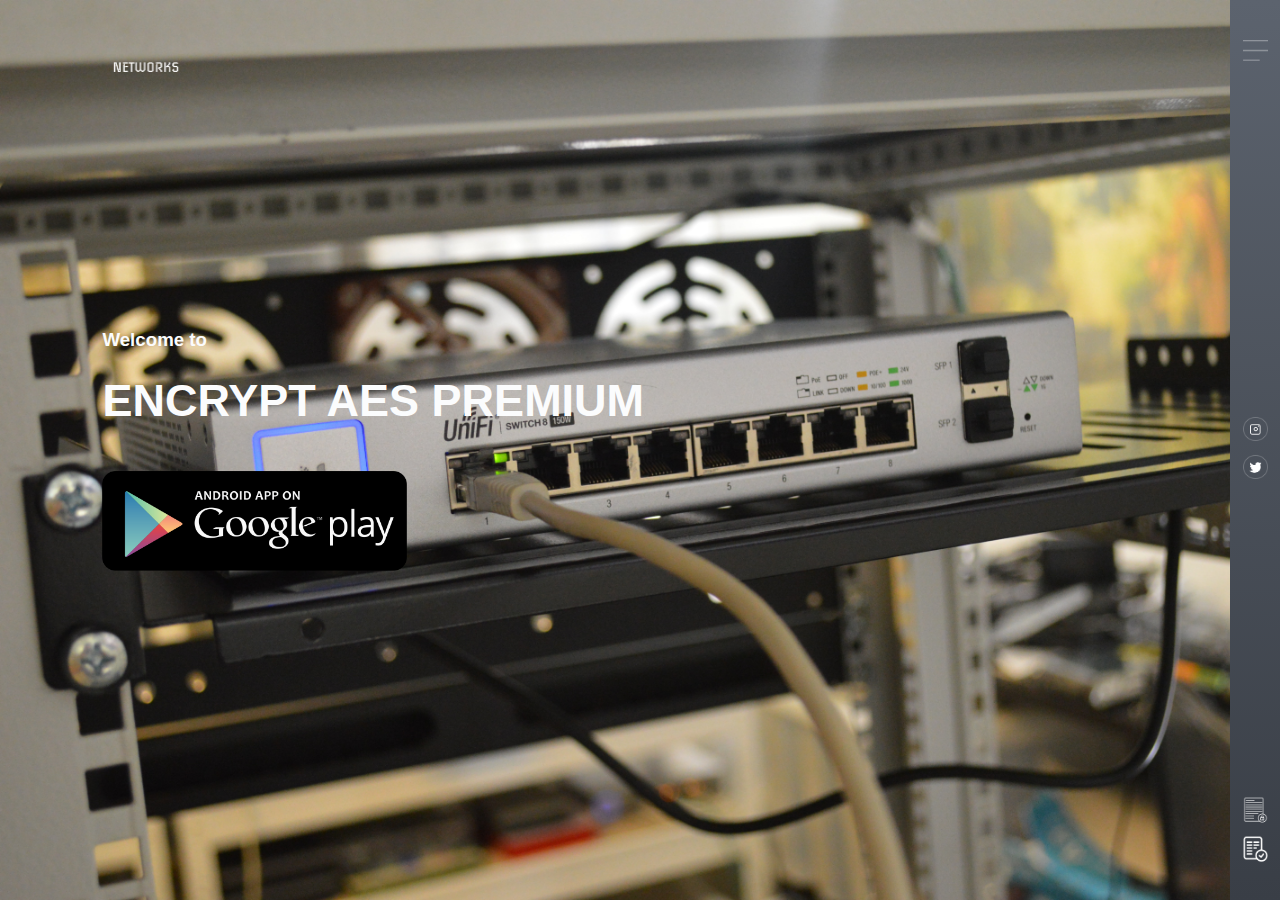
<file: index.html>
<!DOCTYPE html>
<html lang="en">
<head>
    <meta name="description" content="MODEX is a new Startup based in App and Website Development and it's main aspect is to keep user satisfied. Located in Berlin - Germany.">
    <meta name="keywords" content="Networks App, Networks,Moody, Modex, Android, Play Store">
    <meta name="author" content="Modex">
    <meta charset="UTF-8">
    <meta name="viewport" content="width=device-width, initial-scale=1.0">
    <link rel="stylesheet" href="style.css">
    <link rel="icon" href="images/favicon.png" type="image/icon type">
    <title>ENCRYPT AES PREMIUM</title>
</head>
<body>
    <div class="hero">
        <div class="navbar">
            <img src="images/logo2.png" class = "logo">  
        </div>
        <div class="content">
            <h3>Welcome to</h3>
            <h1>ENCRYPT AES PREMIUM</h1>
            <a href = "https://twitter.com/modexapps"> 
            <button class = "button" >
                <img src="images/1024px-Android-app-on-google-play.svg_.png" height="100px" >
           </button> </a>
        </div>
        <div class="side-bar">
            <img src="images/menu.png" class = "menu">


            <div class="social-links">
                <a href="https://www.instagram.com/modexapps/">
                <img src="images/ig.png" alt ="Instagram Icon">
                </a>
                <a href="https://twitter.com/modexapps">
                <img src="images/tw.png" alt="Twitter Icon">
                </a>
                                  
            </div>

            <div class = "useful-links">
                <a href="privacy.html">
                    <img src="images/privacy.png" alt ="password Icon">
                    </a>
                    <a href="terms.html">
                    <img src="images/accept.png" alt="Twitter Icon">
                    </a>
            </div>




        </div>

    </div>

</body>
</html>
</file>
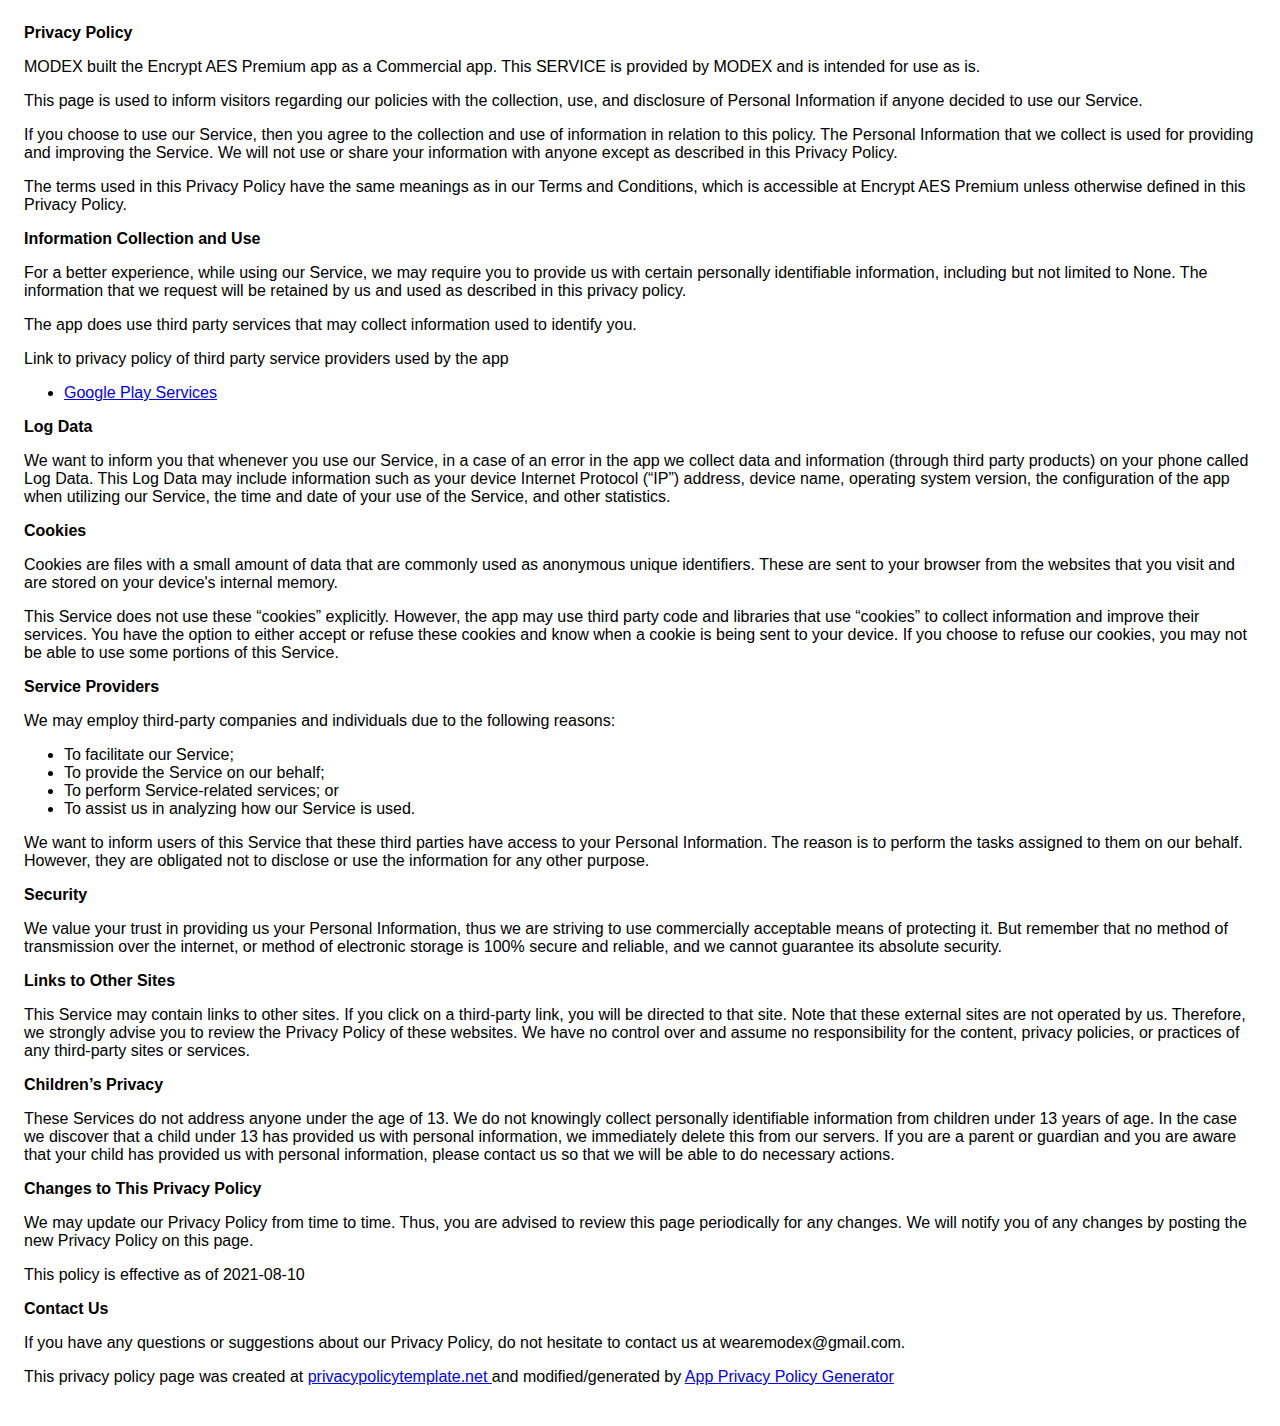
<file: privacy.html>
<!DOCTYPE html>
    <html>
    <head>
      <meta charset='utf-8'>
      <meta name='viewport' content='width=device-width'>
      <title>Privacy Policy</title>
      <style> body { font-family: 'Helvetica Neue', Helvetica, Arial, sans-serif; padding:1em; } </style>
    </head>
    <body>
    <strong>Privacy Policy</strong> <p>
                  MODEX built the Encrypt AES Premium app as
                  a Commercial app. This SERVICE is provided by
                  MODEX  and is intended for use as
                  is.
                </p> <p>
                  This page is used to inform visitors regarding our
                  policies with the collection, use, and disclosure of Personal
                  Information if anyone decided to use our Service.
                </p> <p>
                  If you choose to use our Service, then you agree to
                  the collection and use of information in relation to this
                  policy. The Personal Information that we collect is
                  used for providing and improving the Service. We will not use or share your information with
                  anyone except as described in this Privacy Policy.
                </p> <p>
                  The terms used in this Privacy Policy have the same meanings
                  as in our Terms and Conditions, which is accessible at
                  Encrypt AES Premium unless otherwise defined in this Privacy Policy.
                </p> <p><strong>Information Collection and Use</strong></p> <p>
                  For a better experience, while using our Service, we
                  may require you to provide us with certain personally
                  identifiable information, including but not limited to None. The information that
                  we request will be retained by us and used as described in this privacy policy.
                </p> <div><p>
                    The app does use third party services that may collect
                    information used to identify you.
                  </p> <p>
                    Link to privacy policy of third party service providers used
                    by the app
                  </p> <ul><li><a href="https://www.google.com/policies/privacy/" target="_blank" rel="noopener noreferrer">Google Play Services</a></li><!----><!----><!----><!----><!----><!----><!----><!----><!----><!----><!----><!----><!----><!----><!----><!----><!----><!----><!----><!----><!----><!----><!----><!----><!----><!----></ul></div> <p><strong>Log Data</strong></p> <p>
                  We want to inform you that whenever you
                  use our Service, in a case of an error in the app
                  we collect data and information (through third party
                  products) on your phone called Log Data. This Log Data may
                  include information such as your device Internet Protocol
                  (“IP”) address, device name, operating system version, the
                  configuration of the app when utilizing our Service,
                  the time and date of your use of the Service, and other
                  statistics.
                </p> <p><strong>Cookies</strong></p> <p>
                  Cookies are files with a small amount of data that are
                  commonly used as anonymous unique identifiers. These are sent
                  to your browser from the websites that you visit and are
                  stored on your device's internal memory.
                </p> <p>
                  This Service does not use these “cookies” explicitly. However,
                  the app may use third party code and libraries that use
                  “cookies” to collect information and improve their services.
                  You have the option to either accept or refuse these cookies
                  and know when a cookie is being sent to your device. If you
                  choose to refuse our cookies, you may not be able to use some
                  portions of this Service.
                </p> <p><strong>Service Providers</strong></p> <p>
                  We may employ third-party companies and
                  individuals due to the following reasons:
                </p> <ul><li>To facilitate our Service;</li> <li>To provide the Service on our behalf;</li> <li>To perform Service-related services; or</li> <li>To assist us in analyzing how our Service is used.</li></ul> <p>
                  We want to inform users of this Service
                  that these third parties have access to your Personal
                  Information. The reason is to perform the tasks assigned to
                  them on our behalf. However, they are obligated not to
                  disclose or use the information for any other purpose.
                </p> <p><strong>Security</strong></p> <p>
                  We value your trust in providing us your
                  Personal Information, thus we are striving to use commercially
                  acceptable means of protecting it. But remember that no method
                  of transmission over the internet, or method of electronic
                  storage is 100% secure and reliable, and we cannot
                  guarantee its absolute security.
                </p> <p><strong>Links to Other Sites</strong></p> <p>
                  This Service may contain links to other sites. If you click on
                  a third-party link, you will be directed to that site. Note
                  that these external sites are not operated by us.
                  Therefore, we strongly advise you to review the
                  Privacy Policy of these websites. We have
                  no control over and assume no responsibility for the content,
                  privacy policies, or practices of any third-party sites or
                  services.
                </p> <p><strong>Children’s Privacy</strong></p> <p>
                  These Services do not address anyone under the age of 13.
                  We do not knowingly collect personally
                  identifiable information from children under 13 years of age. In the case
                  we discover that a child under 13 has provided
                  us with personal information, we immediately
                  delete this from our servers. If you are a parent or guardian
                  and you are aware that your child has provided us with
                  personal information, please contact us so that
                  we will be able to do necessary actions.
                </p> <p><strong>Changes to This Privacy Policy</strong></p> <p>
                  We may update our Privacy Policy from
                  time to time. Thus, you are advised to review this page
                  periodically for any changes. We will
                  notify you of any changes by posting the new Privacy Policy on
                  this page.
                </p> <p>This policy is effective as of 2021-08-10</p> <p><strong>Contact Us</strong></p> <p>
                  If you have any questions or suggestions about our
                  Privacy Policy, do not hesitate to contact us at wearemodex@gmail.com.
                </p> <p>This privacy policy page was created at <a href="https://privacypolicytemplate.net" target="_blank" rel="noopener noreferrer">privacypolicytemplate.net </a>and modified/generated by <a href="https://app-privacy-policy-generator.nisrulz.com/" target="_blank" rel="noopener noreferrer">App Privacy Policy Generator</a></p>
    </body>
    </html>
</file>
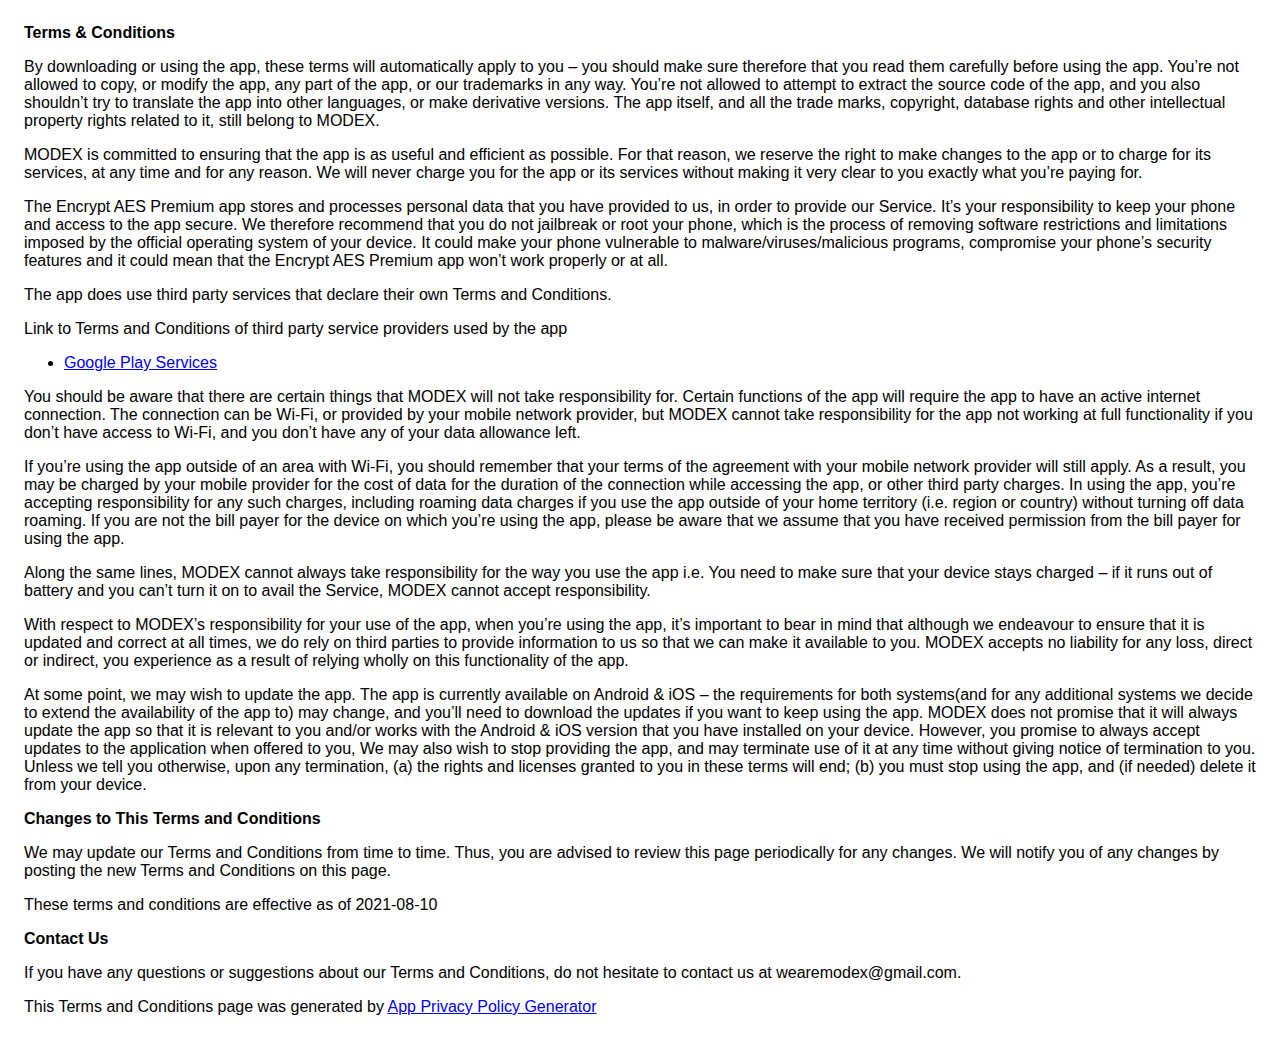
<file: terms.html>
<!DOCTYPE html>
    <html>
    <head>
      <meta charset='utf-8'>
      <meta name='viewport' content='width=device-width'>
      <title>Terms &amp; Conditions</title>
      <style> body { font-family: 'Helvetica Neue', Helvetica, Arial, sans-serif; padding:1em; } </style>
    </head>
    <body>
    <strong>Terms &amp; Conditions</strong> <p>
                  By downloading or using the app, these terms will
                  automatically apply to you – you should make sure therefore
                  that you read them carefully before using the app. You’re not
                  allowed to copy, or modify the app, any part of the app, or
                  our trademarks in any way. You’re not allowed to attempt to
                  extract the source code of the app, and you also shouldn’t try
                  to translate the app into other languages, or make derivative
                  versions. The app itself, and all the trade marks, copyright,
                  database rights and other intellectual property rights related
                  to it, still belong to MODEX.
                </p> <p>
                  MODEX is committed to ensuring that the app is
                  as useful and efficient as possible. For that reason, we
                  reserve the right to make changes to the app or to charge for
                  its services, at any time and for any reason. We will never
                  charge you for the app or its services without making it very
                  clear to you exactly what you’re paying for.
                </p> <p>
                  The Encrypt AES Premium app stores and processes personal data that
                  you have provided to us, in order to provide our
                  Service. It’s your responsibility to keep your phone and
                  access to the app secure. We therefore recommend that you do
                  not jailbreak or root your phone, which is the process of
                  removing software restrictions and limitations imposed by the
                  official operating system of your device. It could make your
                  phone vulnerable to malware/viruses/malicious programs,
                  compromise your phone’s security features and it could mean
                  that the Encrypt AES Premium app won’t work properly or at all.
                </p> <div><p>
                    The app does use third party services that declare their own
                    Terms and Conditions.
                  </p> <p>
                    Link to Terms and Conditions of third party service
                    providers used by the app
                  </p> <ul><li><a href="https://policies.google.com/terms" target="_blank" rel="noopener noreferrer">Google Play Services</a></li><!----><!----><!----><!----><!----><!----><!----><!----><!----><!----><!----><!----><!----><!----><!----><!----><!----><!----><!----><!----><!----><!----><!----><!----><!----><!----></ul></div> <p>
                  You should be aware that there are certain things that
                  MODEX will not take responsibility for. Certain
                  functions of the app will require the app to have an active
                  internet connection. The connection can be Wi-Fi, or provided
                  by your mobile network provider, but MODEX
                  cannot take responsibility for the app not working at full
                  functionality if you don’t have access to Wi-Fi, and you don’t
                  have any of your data allowance left.
                </p> <p></p> <p>
                  If you’re using the app outside of an area with Wi-Fi, you
                  should remember that your terms of the agreement with your
                  mobile network provider will still apply. As a result, you may
                  be charged by your mobile provider for the cost of data for
                  the duration of the connection while accessing the app, or
                  other third party charges. In using the app, you’re accepting
                  responsibility for any such charges, including roaming data
                  charges if you use the app outside of your home territory
                  (i.e. region or country) without turning off data roaming. If
                  you are not the bill payer for the device on which you’re
                  using the app, please be aware that we assume that you have
                  received permission from the bill payer for using the app.
                </p> <p>
                  Along the same lines, MODEX cannot always take
                  responsibility for the way you use the app i.e. You need to
                  make sure that your device stays charged – if it runs out of
                  battery and you can’t turn it on to avail the Service,
                  MODEX cannot accept responsibility.
                </p> <p>
                  With respect to MODEX’s responsibility for your
                  use of the app, when you’re using the app, it’s important to
                  bear in mind that although we endeavour to ensure that it is
                  updated and correct at all times, we do rely on third parties
                  to provide information to us so that we can make it available
                  to you. MODEX accepts no liability for any
                  loss, direct or indirect, you experience as a result of
                  relying wholly on this functionality of the app.
                </p> <p>
                  At some point, we may wish to update the app. The app is
                  currently available on Android &amp; iOS – the requirements for
                  both systems(and for any additional systems we
                  decide to extend the availability of the app to) may change,
                  and you’ll need to download the updates if you want to keep
                  using the app. MODEX does not promise that it
                  will always update the app so that it is relevant to you
                  and/or works with the Android &amp; iOS version that you have
                  installed on your device. However, you promise to always
                  accept updates to the application when offered to you, We may
                  also wish to stop providing the app, and may terminate use of
                  it at any time without giving notice of termination to you.
                  Unless we tell you otherwise, upon any termination, (a) the
                  rights and licenses granted to you in these terms will end;
                  (b) you must stop using the app, and (if needed) delete it
                  from your device.
                </p> <p><strong>Changes to This Terms and Conditions</strong></p> <p>
                  We may update our Terms and Conditions
                  from time to time. Thus, you are advised to review this page
                  periodically for any changes. We will
                  notify you of any changes by posting the new Terms and
                  Conditions on this page.
                </p> <p>
                  These terms and conditions are effective as of 2021-08-10
                </p> <p><strong>Contact Us</strong></p> <p>
                  If you have any questions or suggestions about our
                  Terms and Conditions, do not hesitate to contact us
                  at wearemodex@gmail.com.
                </p> <p>This Terms and Conditions page was generated by <a href="https://app-privacy-policy-generator.nisrulz.com/" target="_blank" rel="noopener noreferrer">App Privacy Policy Generator</a></p>
    </body>
    </html>
</file>
<file: style.css>
*{
    margin: 0;
    padding: 0;
    font-family: sans-serif;
}

.hero {
    width: 100%;
    height: 100vh;
    background-image: url(images/thomas-jensen-iSh9yqYSd08-unsplash.jpg);
    background-size: cover;
    position: relative;
    overflow: hidden;
}
.hero1 {
    width: 100%;
    height: 100vh;
    background-image: url(images/testsetstes.jpeg);
    background-size: cover;
    position: relative;
    overflow: hidden;

}

.logo {
    width: 100px;
    cursor: pointer;
}

.navbar {
    width: 85%;
    height: 15%;
    margin: auto;
    display: flex;
    align-items: center;
    justify-content: space-between;
}

.button {
    
    background: transparent;
    border: 1px;
    border-radius: 100px;
    padding: 0px;
    cursor: pointer;
    display: flex;
    outline:none;

}
.content {
    color: #fbfcfd;
    position: absolute;
    top: 50%;
    left: 8%;
    transform: translateY(-50%);
    z-index: 2;
}

h1 {
    font-size: 45px;
    margin: 10px 0 30px;
    line-height: 80px;

}
.side-bar {
    width: 50px;
    height: 100vh;
    background: linear-gradient(#5c636e,#393e46);
    position: absolute;
    right: 0;
    top: 0;
}
.menu {
    display: block;
    width: 25px;
    margin: 40px auto 0;
    cursor: pointer;

}


.social-links img, .useful-links img {
    width: 25px;
    margin: 5px auto;
    cursor: pointer;

}

.social-links {
    width: 50px;
    text-align: center;
    position: absolute;
    top: 50%;
    transform: translateY(-50%);
}

.useful-links {

    width: 50px;
    text-align: center;
    position: absolute;
    top: 95%;
    transform: translateY(-80%);


}
</file>
